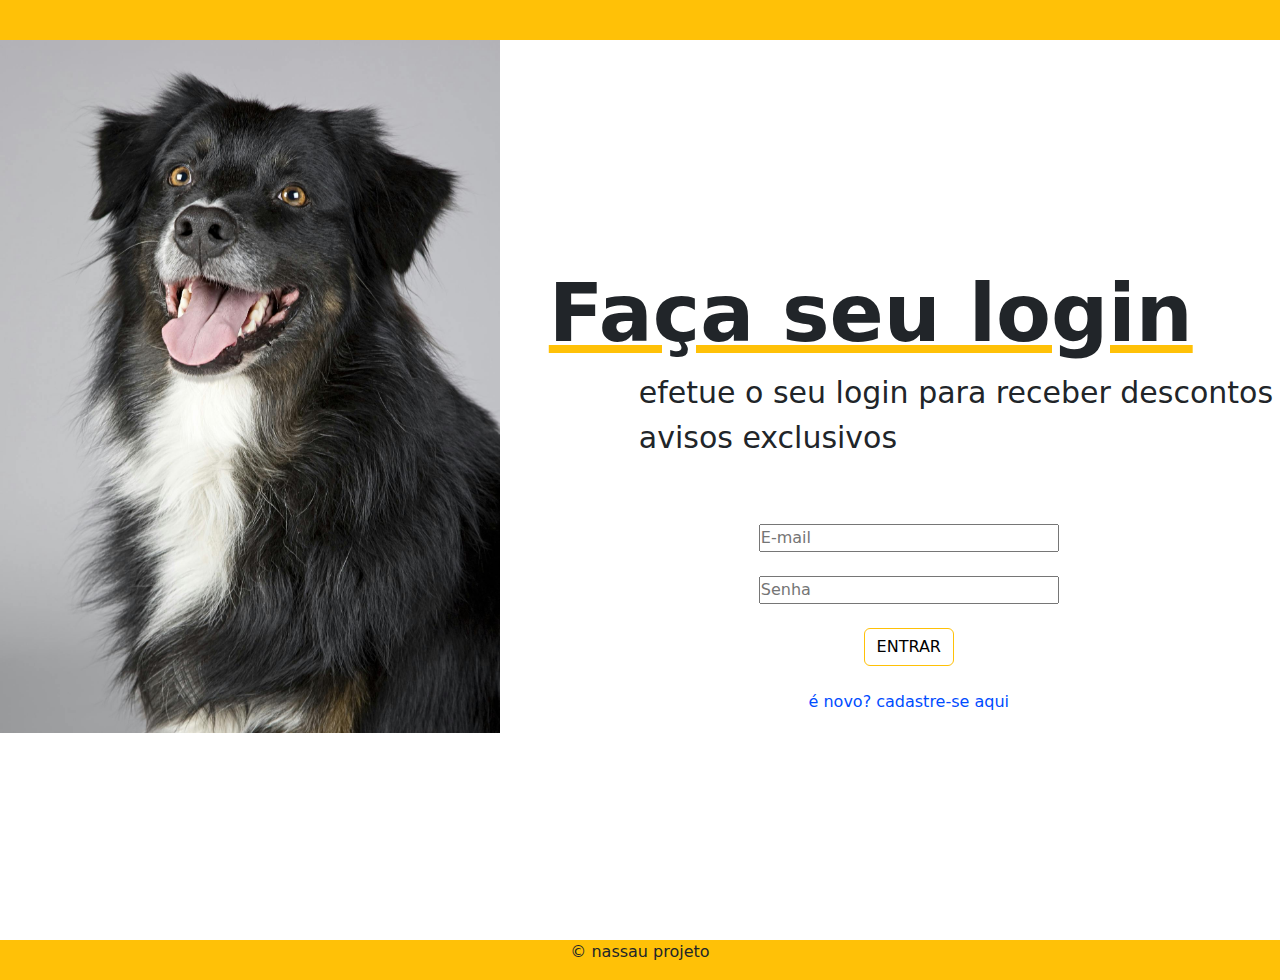
<file: login/index.html>
<!DOCTYPE html>
<html lang="pt-br">
<head>
    <meta charset="UTF-8">
    <meta name="viewport" content="width=device-width, initial-scale=1.0">
    <title>LOGIN</title>
    <link href="https://cdn.jsdelivr.net/npm/bootstrap@5.3.3/dist/css/bootstrap.min.css" rel="stylesheet"
        integrity="sha384-QWTKZyjpPEjISv5WaRU9OFeRpok6YctnYmDr5pNlyT2bRjXh0JMhjY6hW+ALEwIH" crossorigin="anonymous">
    <script src="https://cdn.jsdelivr.net/npm/bootstrap@5.3.3/dist/js/bootstrap.bundle.min.js"
        integrity="sha384-YvpcrYf0tY3lHB60NNkmXc5s9fDVZLESaAA55NDzOxhy9GkcIdslK1eN7N6jIeHz"
        crossorigin="anonymous"></script>
    <link rel="stylesheet" href="login.css">
</head>
<body>
  <nav class="container-fluid-navbar">
    <header>
        
    </header>
  </nav>
   
    <main class="container-fluid-main">
      <div class="container-fluid-img"></div>
       <div class="input-login">
        <div class="text-1">
          <h1 class="h1">
            Faça seu login
          </h1>
          <p class="p">
            efetue o seu login para receber descontos e avisos exclusivos 
          </p>
        </div>
        <br>
        <br>
        <input type="email" placeholder="E-mail"> 
        <br>
        <input type="password" placeholder="Senha">
        <br>
        <button type="button" class="btn btn-outline-warning"><a href="/sobre nós/about.html" class="a">ENTRAR</a></button>
        <a href="/cadastro/cadas.html">
          <br>
          é novo? cadastre-se aqui
        </a>
      </div>
    </main>
    <footer class="container-fluid-footer">
      
      <p>&copy; nassau projeto </p>
    </footer>
</body>
</html>
</file>
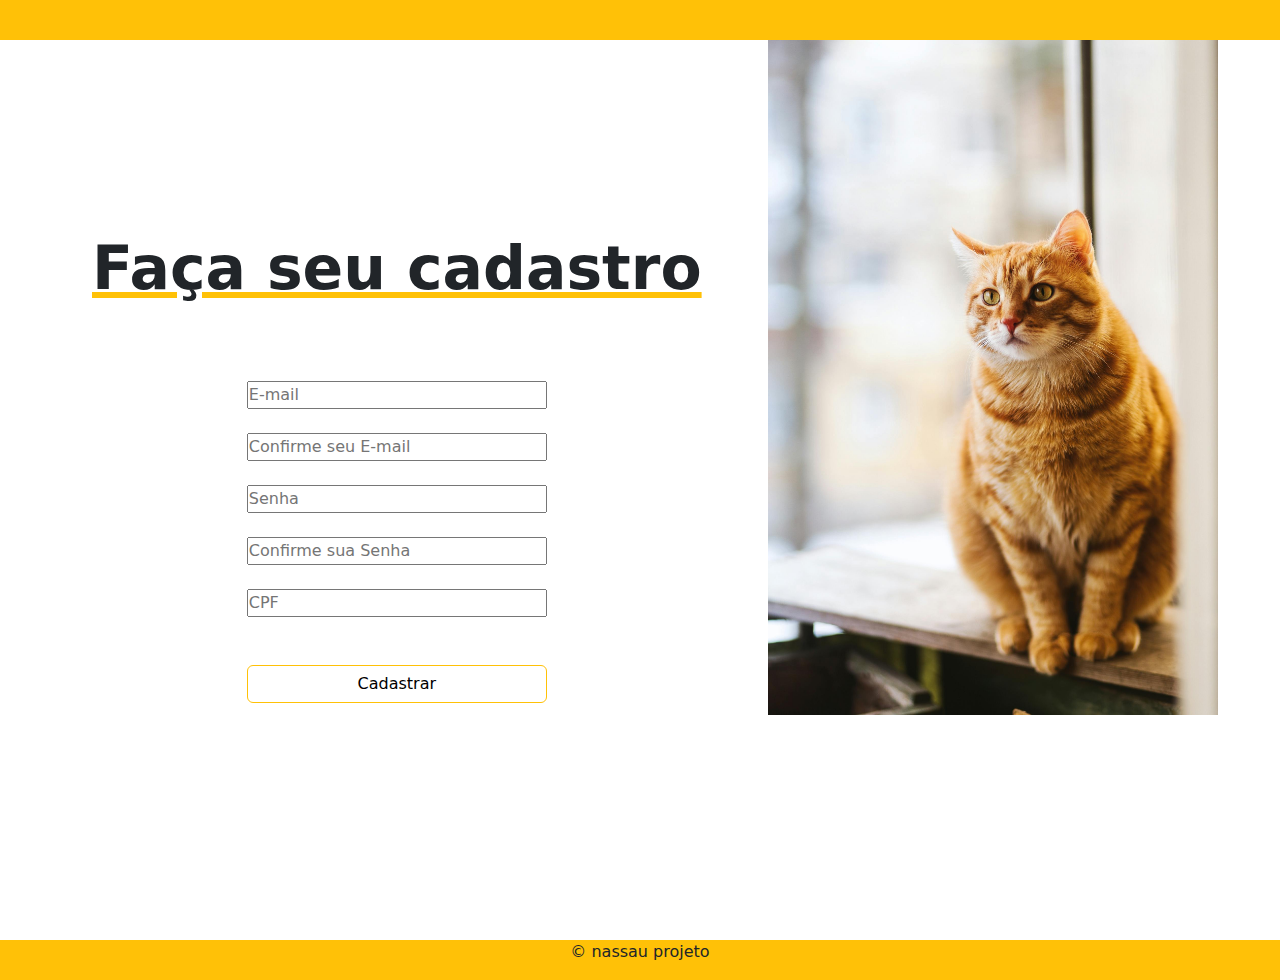
<file: cadastro/cadas.html>
<!DOCTYPE html>
<html lang="pt-br">
<head>
    <meta charset="UTF-8">
    <meta name="viewport" content="width=device-width, initial-scale=1.0">
    <title>cadastro</title>
    <link href="https://cdn.jsdelivr.net/npm/bootstrap@5.3.3/dist/css/bootstrap.min.css" rel="stylesheet"
    integrity="sha384-QWTKZyjpPEjISv5WaRU9OFeRpok6YctnYmDr5pNlyT2bRjXh0JMhjY6hW+ALEwIH" crossorigin="anonymous">
<script src="https://cdn.jsdelivr.net/npm/bootstrap@5.3.3/dist/js/bootstrap.bundle.min.js"
    integrity="sha384-YvpcrYf0tY3lHB60NNkmXc5s9fDVZLESaAA55NDzOxhy9GkcIdslK1eN7N6jIeHz"
    crossorigin="anonymous"></script>
<link rel="stylesheet" href="cadas.css">
</head>
<body>
    <nav class="container-fluid-navbar">
      </nav>
       
        <main class="container-fluid-main">
          <div class="container-fluid-img"></div> 
          <div class="input-login">
            <div class="text-1">
                <h1 class="h1">
                Faça seu cadastro
              </h1>
            </div>
            <br>
            <form class="form" >
            <input type="email" placeholder="E-mail"> 
            <br>
            <input type="email" placeholder="Confirme seu E-mail"> 
            <br>
            <input type="password" name="senha" id="senha" placeholder="Senha">
            <br>
            <input type="password" name="senha"id="senhaC" placeholder="Confirme sua Senha">
            <br>
            <input type="text" placeholder="CPF">
            <br>
            <br>
            <button type="button" class="btn btn-outline-warning"><a href="/login/index.html" class="a">Cadastrar</a></button>
            </form>
          </div>
        </main>
        <footer class="container-fluid-footer">
          
          <p>&copy; nassau projeto </p>
        </footer>
</body>
</html>
</file>
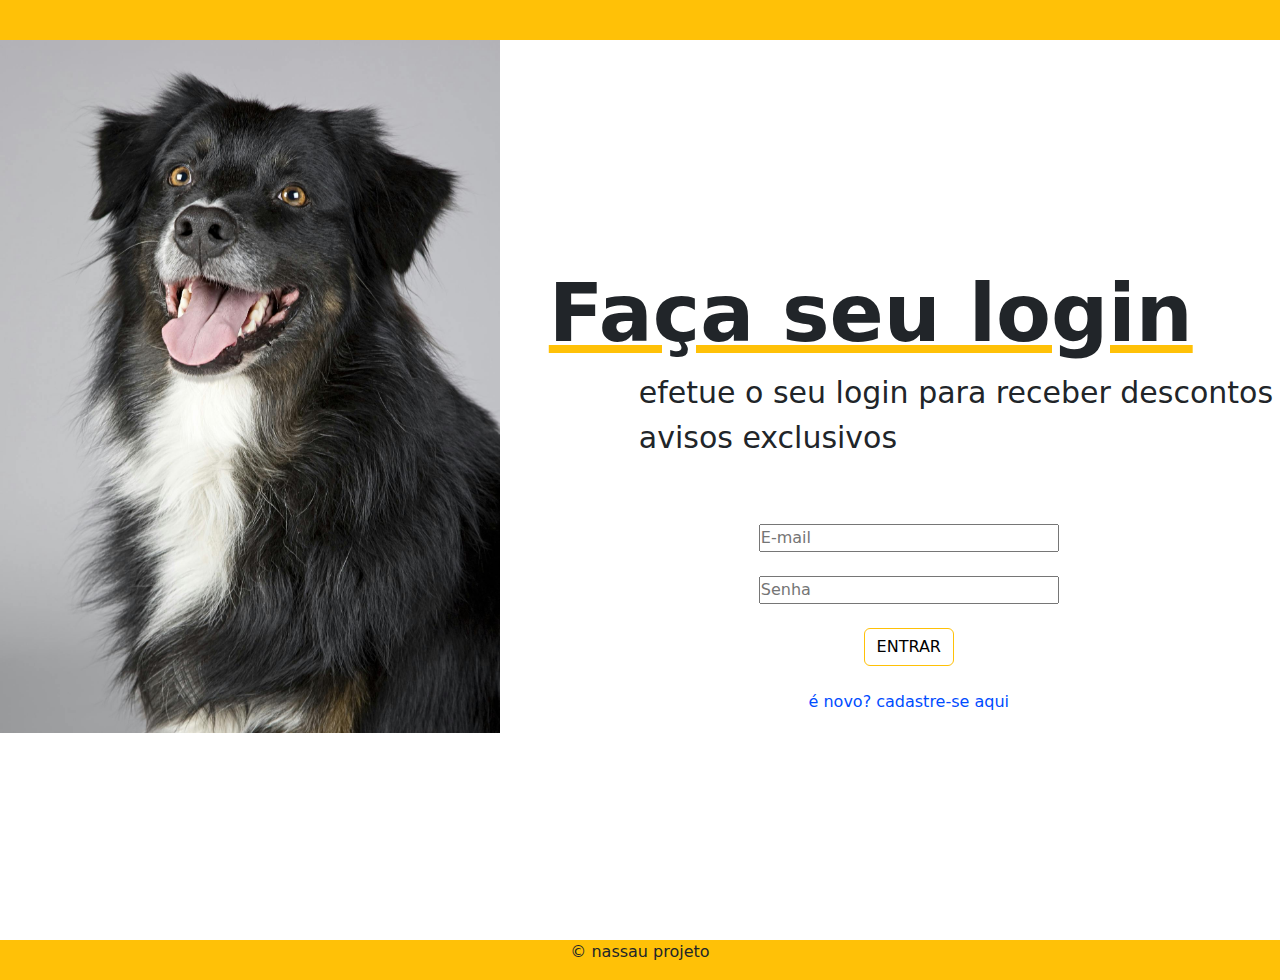
<file: login/login.html>
<!DOCTYPE html>
<html lang="en">
<head>
    <meta charset="UTF-8">
    <meta name="viewport" content="width=device-width, initial-scale=1.0">
    <title>LOGIN</title>
    <link href="https://cdn.jsdelivr.net/npm/bootstrap@5.3.3/dist/css/bootstrap.min.css" rel="stylesheet"
        integrity="sha384-QWTKZyjpPEjISv5WaRU9OFeRpok6YctnYmDr5pNlyT2bRjXh0JMhjY6hW+ALEwIH" crossorigin="anonymous">
    <script src="https://cdn.jsdelivr.net/npm/bootstrap@5.3.3/dist/js/bootstrap.bundle.min.js"
        integrity="sha384-YvpcrYf0tY3lHB60NNkmXc5s9fDVZLESaAA55NDzOxhy9GkcIdslK1eN7N6jIeHz"
        crossorigin="anonymous"></script>
    <link rel="stylesheet" href="login.css">
</head>
<body>
  <nav class="container-fluid-navbar">
    <header>
        
    </header>
  </nav>
   
    <main class="container-fluid-main">
      <div class="container-fluid-img"></div>
       <div class="input-login">
        <div class="text-1">
          <h1 class="h1">
            Faça seu login
          </h1>
          <p class="p">
            efetue o seu login para receber descontos e avisos exclusivos 
          </p>
        </div>
        <br>
        <br>
        <input type="email" placeholder="E-mail"> 
        <br>
        <input type="password" placeholder="Senha">
        <br>
        <button type="button" class="btn btn-outline-warning"><a href="/sobre nós/about.html" class="a">ENTRAR</a></button>
        <a href="/cadastro/cadas.html">
          <br>
          é novo? cadastre-se aqui
        </a>
      </div>
    </main>
    <footer class="container-fluid-footer">
      
      <p>&copy; nassau projeto </p>
    </footer>
</body>
</html>
</file>
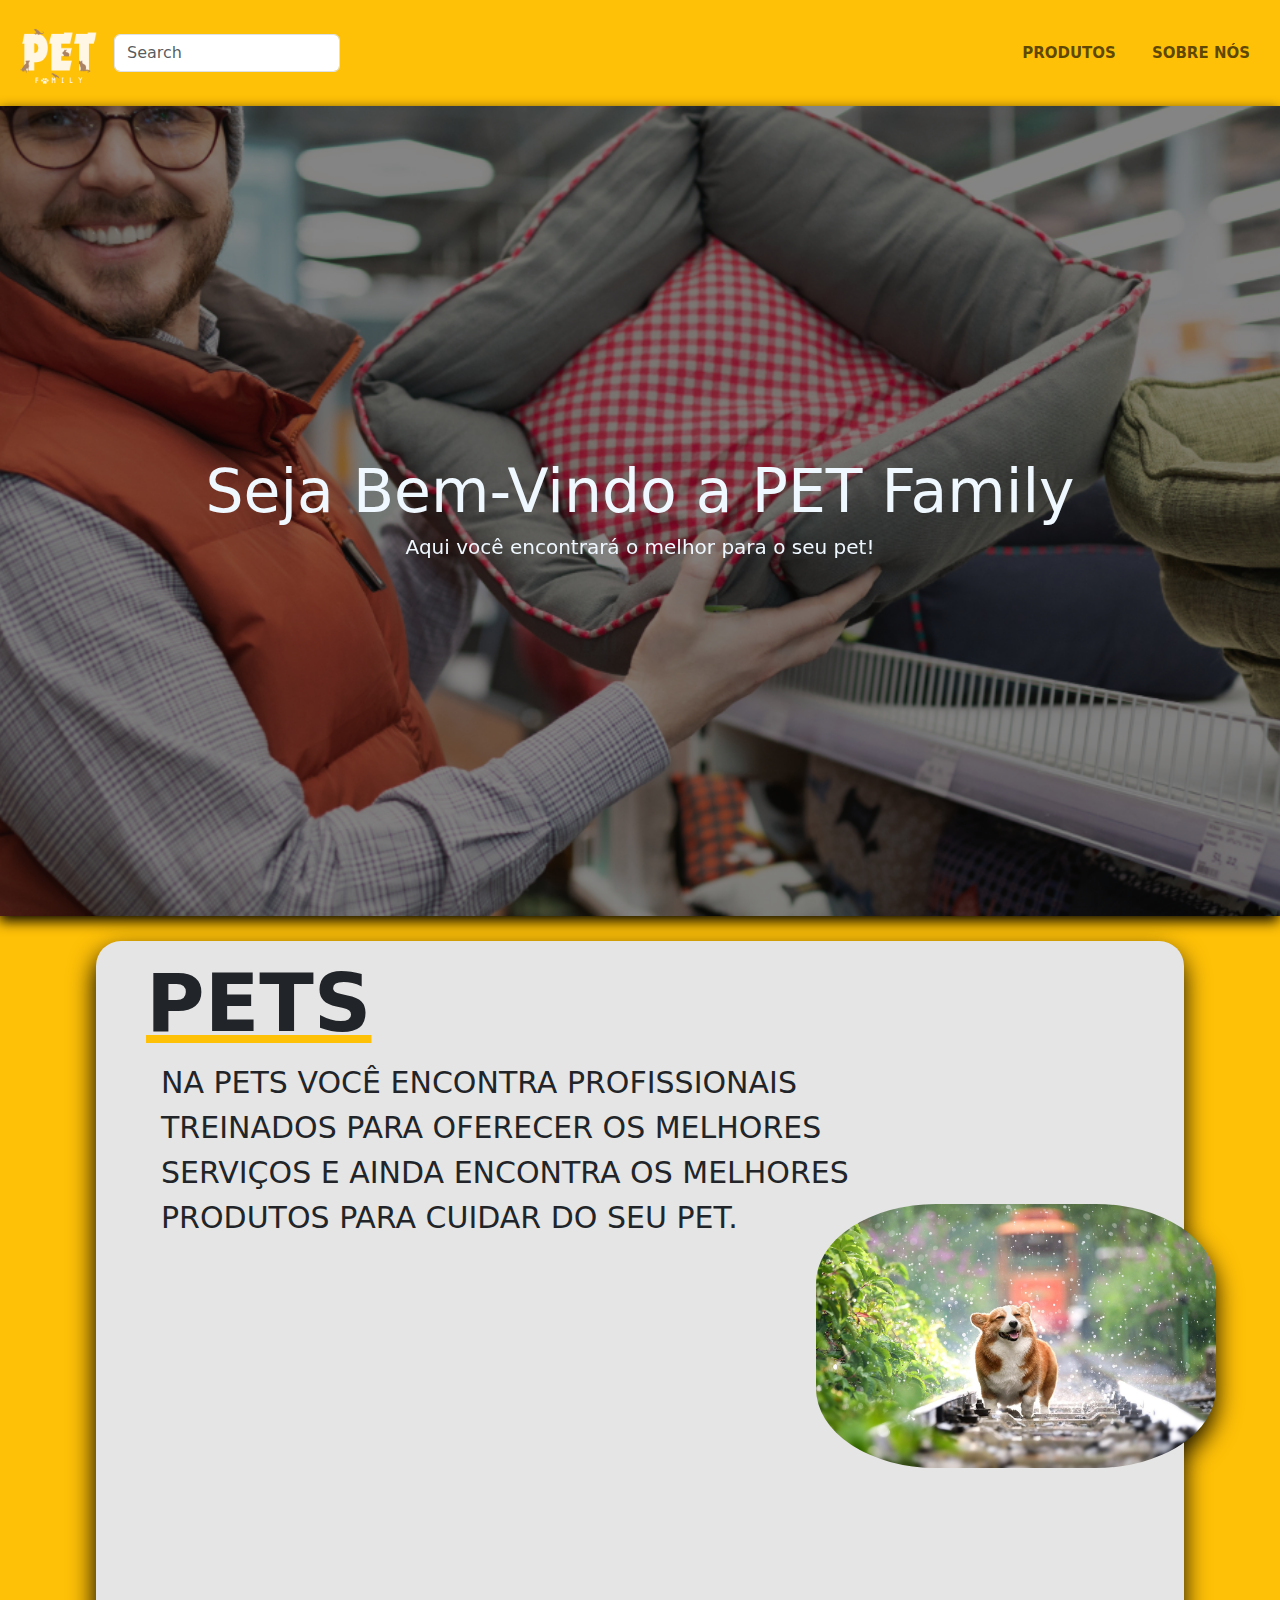
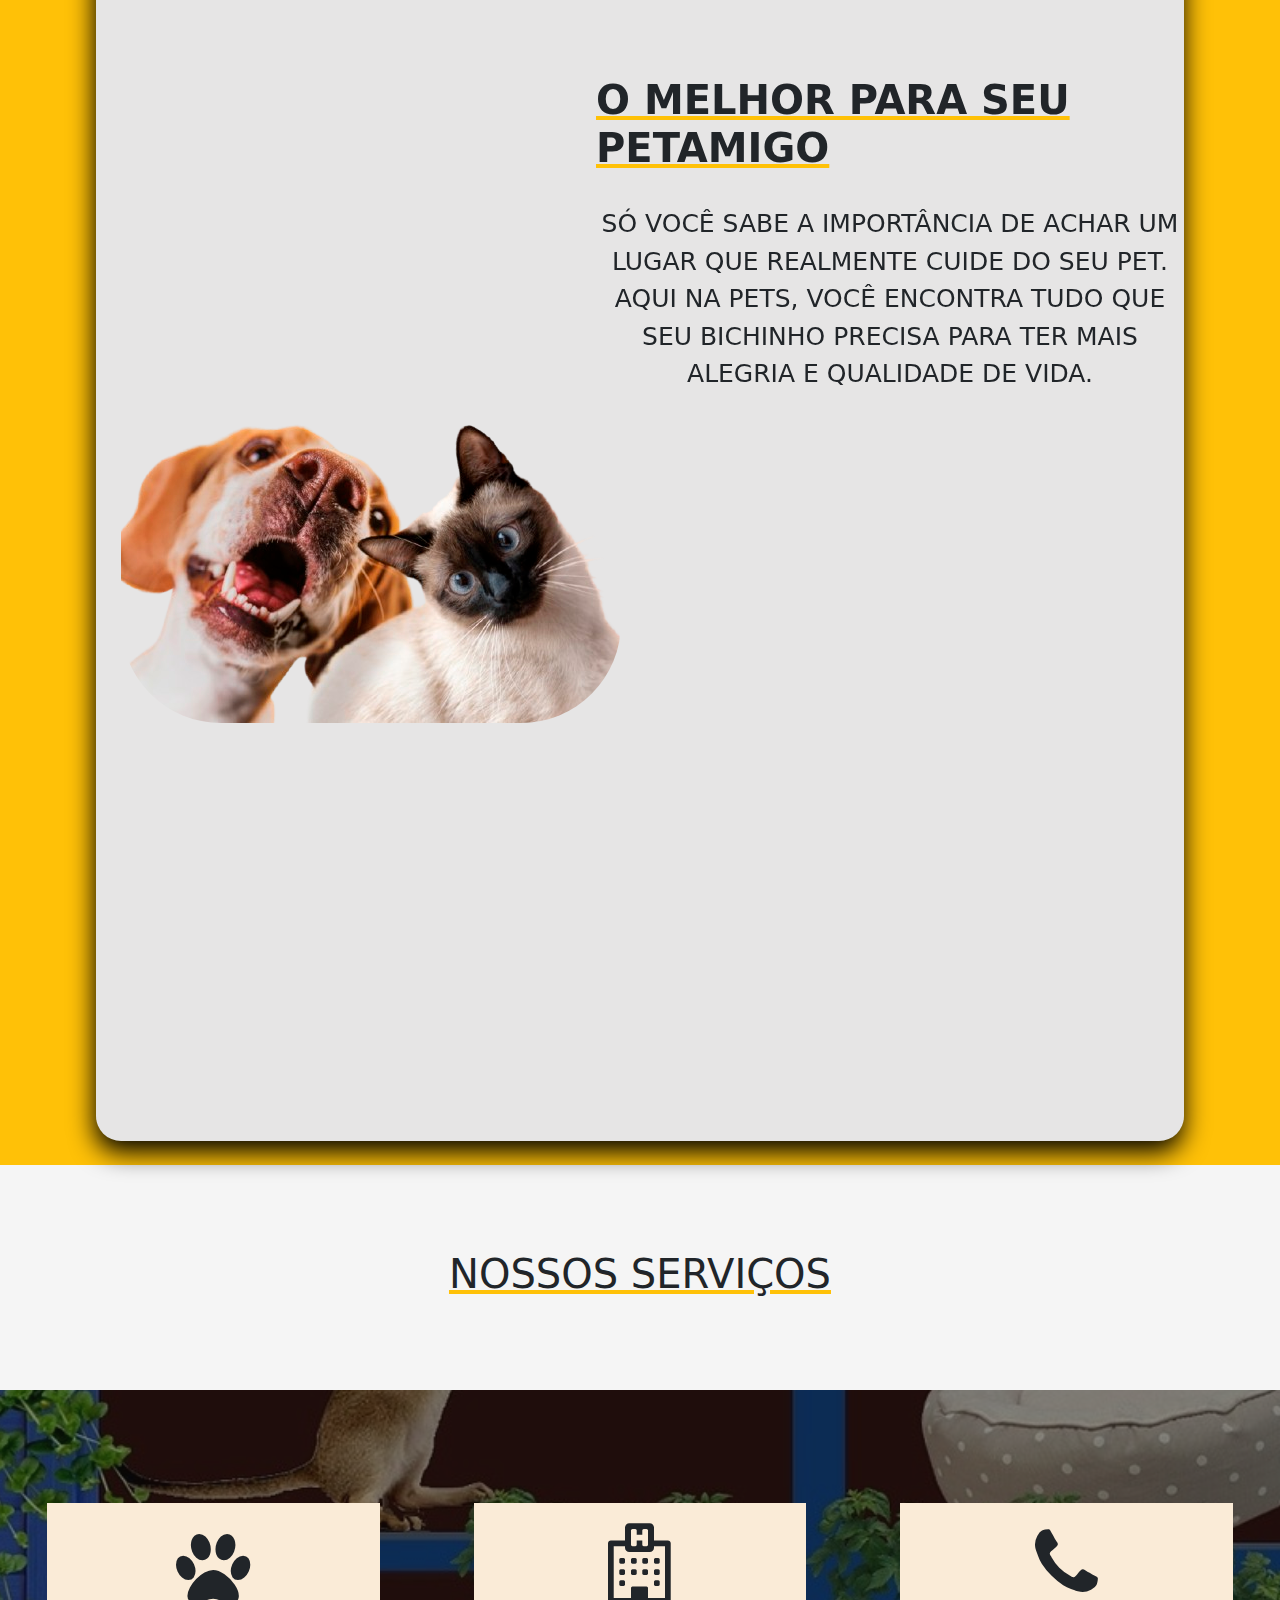
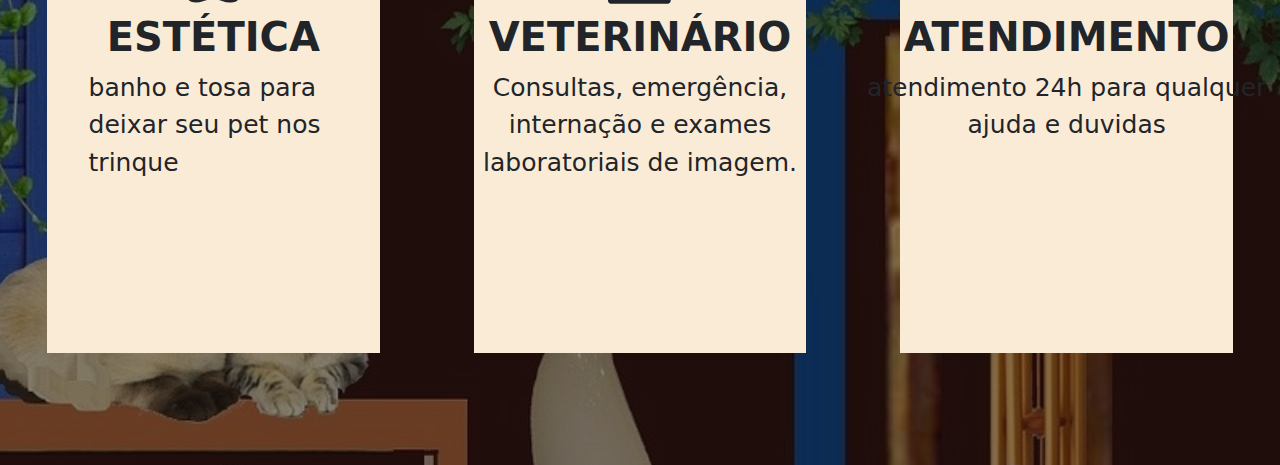
<file: sobre nós/about.html>
<!DOCTYPE html>
<html lang="pt-br">

<head>
  <meta charset="UTF-8">
  <meta name="viewport" content="width=device-width, initial-scale=1.0">
  <title>sobre nos</title>
  <link href="https://cdn.jsdelivr.net/npm/bootstrap@5.3.3/dist/css/bootstrap.min.css" rel="stylesheet"
    integrity="sha384-QWTKZyjpPEjISv5WaRU9OFeRpok6YctnYmDr5pNlyT2bRjXh0JMhjY6hW+ALEwIH" crossorigin="anonymous">
  <script src="https://cdn.jsdelivr.net/npm/bootstrap@5.3.3/dist/js/bootstrap.bundle.min.js"
    integrity="sha384-YvpcrYf0tY3lHB60NNkmXc5s9fDVZLESaAA55NDzOxhy9GkcIdslK1eN7N6jIeHz"
    crossorigin="anonymous"></script>
    <link rel="stylesheet" href="/sobre nós/css/font-awesome.min.css">
  <link rel="stylesheet" href="about.css">
</head>

<style>

</style>

<body>



  <nav class="navbar navbar-expand-lg bg-warning ">
    <div class="container-fluid">
      <img src="/img/adotePetz.png"  alt="" width="90px">
     
      <div class="container-fluid d-flex justify-content-start ">
        <form class="d-flex" role="search">
          <input class="form-control me-2" type="search" placeholder="Search" aria-label="Search">
        </form>
      </div>
      <div class="collapse navbar-collapse d-flex justify-content-end" id="navbarNav">
        
        <ul class="navbar-nav">
          <li class="nav-item">
            <a class="nav-link" href="/produtos/page4.html">Produtos</a>
          </li>
          <li class="nav-item">
            <a class="nav-link" href="#">sobre nós</a>
          </li>
        </ul>
        </div>
      </div>
    </div>
  </nav>
  <div class="container-fluid-prim">
    <div class="container-fluid-h1">
      <div class="img"></div>
      <h1>
        Seja Bem-Vindo a PET Family
      </h1>
      <h2>
        Aqui você encontrará o melhor para o seu pet!
      </h2>
    </div>
  </div>
  <main class="container-fluid-main bg-warning">
    <div class="bloco">
      <div class="ajus">
        <div class="titulo">
          <div class="text-1">
            <h1 class="h1">
              PETS
            </h1>
            <p class="p">
              Na PETS você encontra profissionais treinados para oferecer os melhores serviços e ainda encontra os
              melhores produtos para cuidar do seu Pet.
            </p>
          </div>
          <div class="img-1">
            <img src="/img/corgi-4415649_1280.jpg" alt="" class="img" width="400px">
          </div>
        </div>
        <div class="titulo2">
          <div class="text-2">
            <h1 class="h1-2">
              O MELHOR PARA SEU PETamigo
            </h1>
            <p class="p2">
              Só você sabe a importância de achar um lugar que realmente cuide do seu pet. Aqui na Pets, você
              encontra tudo que seu bichinho precisa para ter mais alegria e qualidade de vida.
            </p>

          </div>
          <div class="img-2">
            <img src="/img/cute-pet-collage-isolated-removebg-preview.png" alt="pet" width="500px">
          </div>
        </div>
      </div>
    </div>
    <br>
    <div class="barraprod">
      <h1>
        NOSSOS SERVIÇOS
        </h1>
    </div>
      <div class="container-fluid-service">

        <div class="card1 ">
          <i class="fa fa-paw fa-5x" aria-hidden="true" id="paw"></i>
          <h1>Estética</h1>
          <p>
            banho e tosa para deixar seu pet nos trinque
          </p>
        </div>
        <div class="card2">
          <i class="fa fa-hospital-o fa-5x" aria-hidden="true" id="hospital"></i>
          <h1>
              Veterinário
          </h1>
          <p>
            Consultas, emergência, internação e exames laboratoriais de imagem.
          </p>
        </div>
        <div class="card3">
          <i class="fa fa-phone fa-5x" aria-hidden="true" id="call"></i>
          <h1>
              Atendimento
          </h1>
          <p>
            atendimento 24h para qualquer ajuda e duvidas
          </p>

        </div>

      </div>
    </div>
    </div>
  </main>
</body>

</html>
</file>
<file: login/login.css>
@import url('https://fonts.googleapis.com/css2?family=Poppins:ital,wght@0,100;0,200;0,300;0,400;0,500;0,600;0,700;0,800;0,900;1,100;1,200;1,300;1,400;1,500;1,600;1,700;1,800;1,900&display=swap');

*{
    margin: 0%;
    padding: 0%;
    box-sizing: border-box;
}
body{
    width: 100%;
    height: 100%;
    display: flex;
    flex-direction: column;
    justify-content: center;
}

.container-fluid-navbar{
    width: 100%;
    height: 40px;
    background-color: #FFC107;
}

.container-fluid-main{
    width: 100%;
    height: 100vh;
    display: flex;
    flex-direction: row;
}

.container-fluid-img{
  width: 42%;
  background-image: url(/img/pexels-pixabay-220938.jpg);
  background-size: 500px;
  background-repeat: no-repeat;
}

.text-1 h1{
    position: relative;
    font-size: 80px;
    text-decoration: underline#FFC107;
    font-weight: bold;
}

.text-1 p{
    font-size: 30px;
    width: 80vh;
    position: relative;
    left: 10vh;
    display: flex;
    justify-content: center;
    align-items: start;
}


img{
    width: 450px;
}

.input-login{
    width: 58%;
    display: flex;
    justify-content: center;
    align-items: center;
    height: 100vh;
    flex-direction: column;

    input{
        width:300px
      }
}

.input-login .a{
    text-decoration: none;
    color: black;
}

a{ 
    text-decoration: none;
    color:#004cff
}

.container-fluid-footer{
    width: 100%;
    height: 40px;
    background-color: #FFC107;
}

.container-fluid-footer p{
    display: flex;
    justify-content: center;
    text-align: center;
}
</file>
<file: cadastro/cadas.css>
@import url('https://fonts.googleapis.com/css2?family=Poppins:ital,wght@0,100;0,200;0,300;0,400;0,500;0,600;0,700;0,800;0,900;1,100;1,200;1,300;1,400;1,500;1,600;1,700;1,800;1,900&display=swap');

*{
    margin: 0%;
    padding: 0%;
    box-sizing: border-box;
}
body{
    width: 100%;
    height: 100%;
    display: flex;
    flex-direction: column;
    justify-content: center;
}

.container-fluid-navbar{
    width: 100%;
    height: 40px;
    background-color: #FFC107;
}

.container-fluid-main{
    width: 100%;
    height: 100vh;
    display: flex;
    flex-direction: row-reverse;
}

.container-fluid-img{
  width: 40%;
  background-image: url(/img/pexels-kowalievska-1170986.jpg);
  background-size: 450px;
  background-repeat: no-repeat;
 
}

.logo{
    width: 200px;
    display: flex;
    justify-content: center;
    align-items: center;
    border-radius: red 2px solid;
}

.text-1 h1{
    position: relative;
    bottom: 5vh;
    font-size: 60px;
    text-decoration: underline#FFC107;
    font-weight: bold;
}

.text-1 p{
    font-size: 30px;
    width: 80vh;
    position: relative;
    left: 10vh;
    display: flex;
    justify-content: center;
    align-items: start;
}

.form{
    display: flex;
    justify-content: space-between;
    flex-direction: column;

}

.input-login{
    width: 58%;
    display: flex;
    justify-content: center;
    align-items: center;
    height: 100vh;
    flex-direction: column;

    input{
        width:300px
      }
}

.input-login .a{
    text-decoration: none;
    color: black;
}

a{ 
    text-decoration: none;
    color:#004cff
}

.container-fluid-footer{
    width: 100%;
    height: 40px;
    background-color: #FFC107;
}

.container-fluid-footer p{
    display: flex;
    justify-content: center;
    text-align: center;
}
</file>
<file: sobre nós/about.css>
@import url('https://fonts.googleapis.com/css2?family=Poppins:ital,wght@0,100;0,200;0,300;0,400;0,500;0,600;0,700;0,800;0,900;1,100;1,200;1,300;1,400;1,500;1,600;1,700;1,800;1,900&display=swap');

*{
    margin: 0%;
    padding: 0%;
    box-sizing: border-box;
}
body{
    width: 100%;
    height: 100%;
    display: flex;
    flex-direction: column;
    justify-content: center;
}

#navbarNav{
    display: flex;
    font-size: 15px;
    width: 100%;
}

.nav-item{
    margin: 10px;
    font-size: 15px;
}

#navbar-brand{
    font-size: 35px;
    position: relative;
    bottom: 3%;
    left: 24px;
  }

ul{
    text-transform: uppercase;
    font-weight: bold;

}


.container-fluid-h1{
    width: 100%;
    height: 90vh;
    display: flex;
    flex-direction: column;
    justify-content: center;
    align-items: center;
    background-image: url();
    background-repeat: no-repeat;
    background-position: center;
    background-size: 300vh;
    filter: drop-shadow(-1px 5px 7px #000000);
    background-image: url(/img/Sem\ título.png);
}



.container-fluid-h1 h1{
    font-size: 60px;
    color: aliceblue;
}

.container-fluid-h1 h2{
    font-size: 20px;
    color: aliceblue;
}


.container-fluid-main{
    display: flex;
    justify-content: center;
    align-items: center;
    width: 100%;
    height: auto;
    flex-direction: column;
}

.container-fluid-main .bloco{
    width: 85%;
    height: 200vh;
    background-color: rgb(230, 229, 229);
    display: flex;
    justify-content: column;
    align-items: start;
    flex-direction: row;
    filter: drop-shadow(-1px 11px 13px #000000);
    margin-top: 25px;
    border-radius: 25px;
    
}

.ajus{
    
    width: 100%;
    height: 100%;
}

.titulo{
    
    width: 100%;
    height: 80vh;
    display: flex;
    flex-direction: row;
}

.titulo .text-1{
    display: flex;
    flex-direction: column;
    text-transform: uppercase;
    top: 15px;
    position: relative;
    left: 20px;
}


.text-1 h1{
    position: relative;
    left: 30px;
    font-size: 80px;
    text-decoration: underline#FFC107;
    font-weight: bold;
}

.text-1 p{
    font-size: 30px;
    width: 80vh;
    position: relative;
    left: 5vh;
    display: flex;
    justify-content: center;
    align-items: start;
}

.img-1{
    width: 50%;
    height: 70vh;
    top: 25px;
    position: relative;
    display: flex;
    justify-content: center;
    align-items: center;
    top: 80px;
}

.img-1 .img{
    border-radius: 30%;
}


.titulo2{
    width: 100%;
    height: 80vh;
    display: flex;
    flex-direction: row-reverse;
}

.titulo2 .text-2{
    display: flex;
    flex-direction: column;
    text-transform: uppercase;
    top: 15px;
    position: relative;
}

.text-2 .h1-2{
    display: flex;
    justify-content: center;
    align-items: center;
    font-weight: bold;
    text-decoration: underline#FFC107;
}

.text-2 .p2{
    display: flex;
    text-align: center;
    align-items: center;
    justify-items: center;
    font-size: 25px;
    position: relative;
    top: 25px;
}

.img-2{
    position: relative;
    left: 25px;
    top: 18vh;
}

.img-2 img{
    border-radius: 20%;
}


.barraprod{
    width: 100%;
    height: 25vh;
    background-color: whitesmoke;
    display: flex;
    justify-content: center;
    align-items: center;
    font-size: 25,5px;
    text-decoration: underline#FFC107;
}

.container-fluid-service{
    width: 100%;
    height: 75vh;
    background-image: url(/img/fundo.png);
    display: flex;
    justify-content: space-around;
    align-items: center;
    flex-direction: row;
}

.card1{
    background-color: antiquewhite;
    width: 26%;
    height: 50vh;
    display: flex;
    align-items: center;
    flex-direction: column;
}

.card1 h1{
    text-transform: uppercase;
    font-weight: bold;
    position: relative;
    top: 30px;
}

.card1 p{
    width: 90%;
    font-size: 25px;
    position: relative;
    left: 25px;
    top: 30px;
}

#paw{
    position: relative;
    top: 25px;
}

.card2{
    width: 26%;
    height: 50vh;
    display: flex;
    align-items: center;
    flex-direction: column;
    background-color: antiquewhite;
}


.card2 h1{
    position: relative;
    top: 30px;
    text-transform: uppercase;
    font-weight: bold;
}

.card2 p{
    display: flex;
    align-items: center;
    text-align: center;
    font-size: 25px;
    position: relative;
    top: 30px;
}

#hospital{
    position: relative;
    top: 20px;
}

.card3{
    width: 26%;
    height: 50vh;
    background-color: antiquewhite;
    display: flex;
    align-items: center;
    flex-direction: column;
}

.card3 p{
    display: flex;
    align-items: center;
    text-align: center;
    font-size: 25px;
    width: 50vh;
    position: relative;
    top: 30px;
}

.card3 h1{
    position: relative;
    top: 30px;
    text-transform: uppercase;
    font-weight: bold;
}

.card3 #call{
    position: relative;
    top: 20px; 
}
</file>
